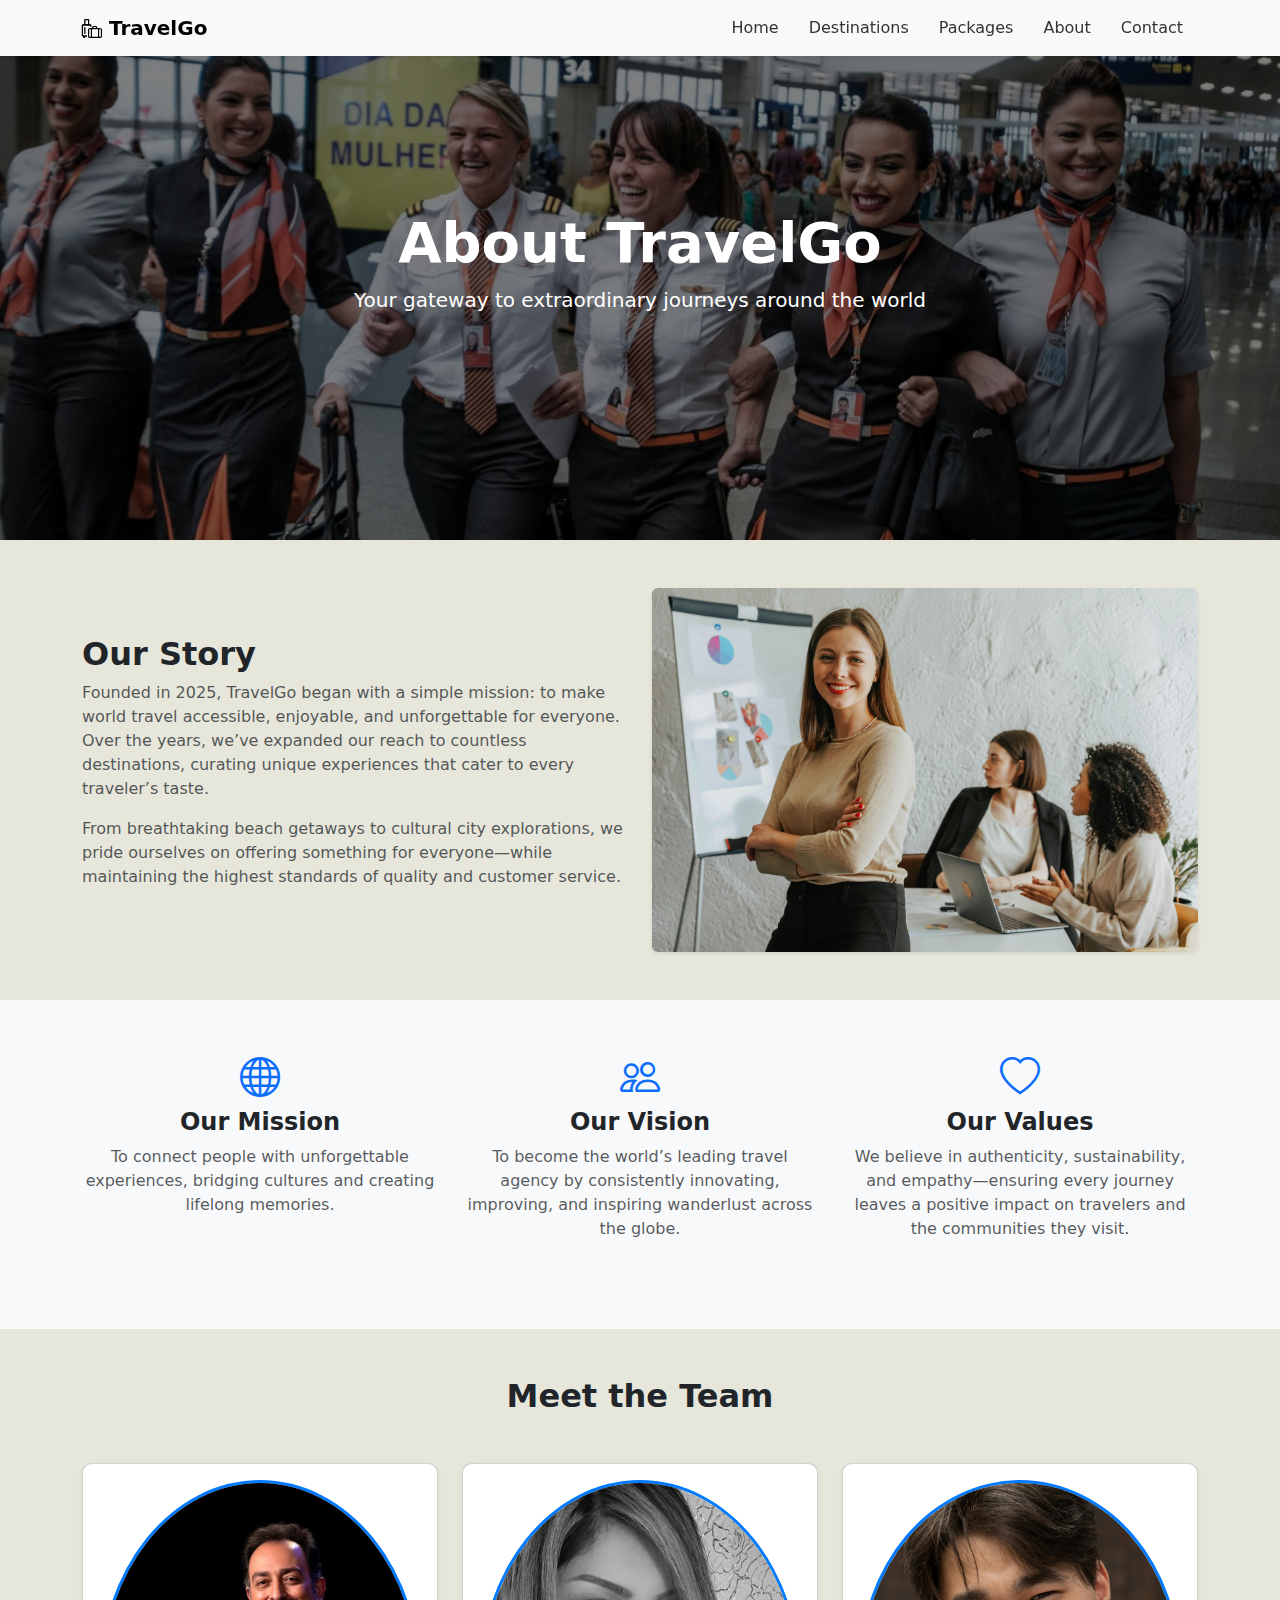
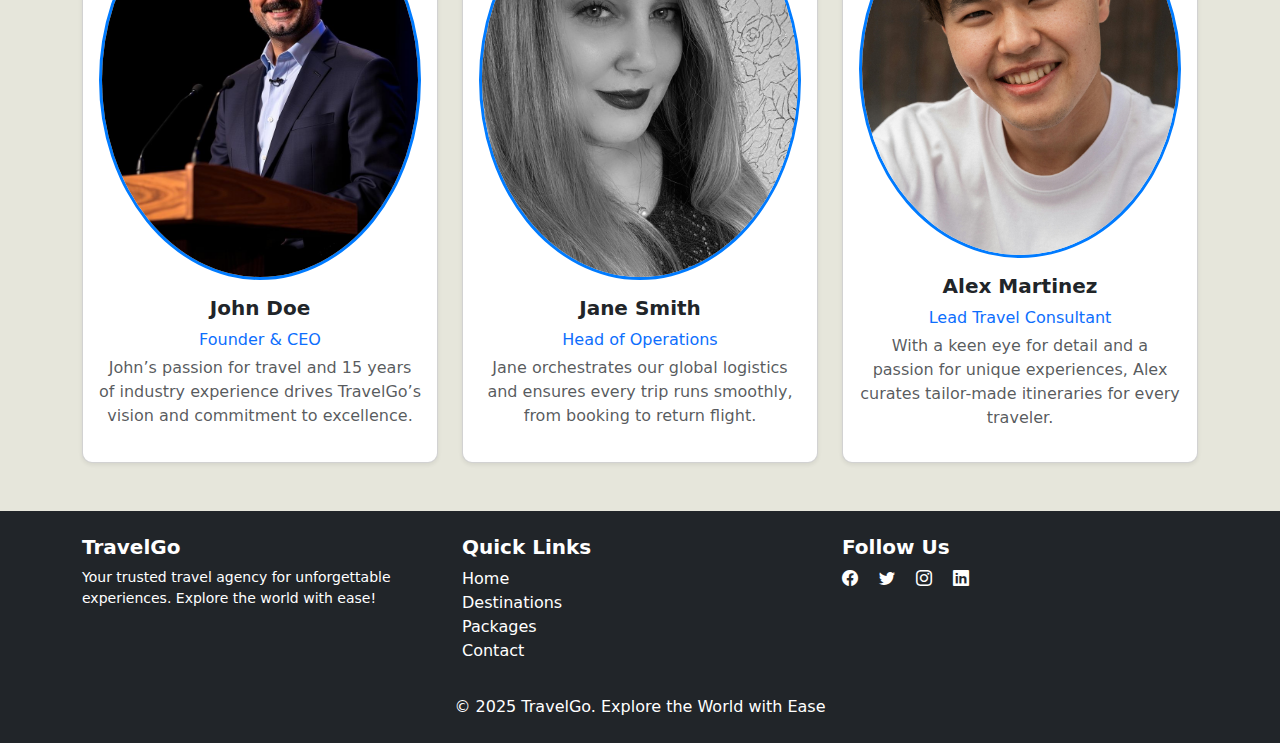
<file: about.html>
<!DOCTYPE html>
<html lang="en">
  <head>
    <meta charset="UTF-8" />
    <meta name="viewport" content="width=device-width, initial-scale=1.0" />
    <title>About Us - TravelGo</title>
    <!-- Bootstrap CSS -->
    <link
      href="https://cdn.jsdelivr.net/npm/bootstrap@5.3.3/dist/css/bootstrap.min.css"
      rel="stylesheet"
      integrity="sha384-QWTKZyjpPEjISv5WaRU9OFeRpok6YctnYmDr5pNlyT2bRjXh0JMhjY6hW+ALEwIH"
      crossorigin="anonymous"
    />
    <link
      rel="stylesheet"
      href="https://cdn.jsdelivr.net/npm/bootstrap-icons@1.11.3/font/bootstrap-icons.min.css"
    />
    <link rel="stylesheet" href="./styles.css" />
    
    
  </head>
  <body>
    <!-- Navbar -->
    <nav class="navbar navbar-expand-lg navbar-light bg-light shadow-sm fixed-top">
      <div class="container">
        <a href="index.html" class="navbar-brand fw-bold">
          <i class="bi bi-luggage"></i> TravelGo
        </a>
        <button
          class="navbar-toggler"
          type="button"
          data-bs-toggle="collapse"
          data-bs-target="#navbarNav"
          aria-controls="navbarNav"
          aria-expanded="false"
          aria-label="Toggle Navigation"
        >
          <i class="bi bi-list"></i>
        </button>
        <div class="collapse navbar-collapse" id="navbarNav">
          <ul class="navbar-nav ms-auto">
            <li class="navbar-item">
              <a href="index.html" class="navbar-link">Home</a>
            </li>
            <li class="navbar-item">
              <a href="destination.html" class="navbar-link">Destinations</a>
            </li>
            <li class="navbar-item">
              <a href="packages.html" class="navbar-link">Packages</a>
            </li>
            <li class="navbar-item">
              <a href="about.html" class="navbar-link active">About</a>
            </li>
            <li class="navbar-item">
              <a href="contact.html" class="navbar-link">Contact</a>
            </li>
          </ul>
        </div>
      </div>
    </nav>

    <!-- Hero Section -->
    <header class="hero-about d-flex align-items-center justify-content-center text-center">
      <div class="container text-white">
        <h1 class="display-4 fw-bold">About TravelGo</h1>
        <p class="lead">
          Your gateway to extraordinary journeys around the world
        </p>
      </div>
    </header>

    <!-- Our Story Section -->
    <section class="container my-5">
      <div class="row align-items-center">
        <div class="col-md-6">
          <h2 class="fw-bold">Our Story</h2>
          <p class="text-muted">
            Founded in 2025, TravelGo began with a simple mission: to make world
            travel accessible, enjoyable, and unforgettable for everyone. Over
            the years, we’ve expanded our reach to countless destinations,
            curating unique experiences that cater to every traveler’s taste.
          </p>
          <p class="text-muted">
            From breathtaking beach getaways to cultural city explorations, we
            pride ourselves on offering something for everyone—while maintaining
            the highest standards of quality and customer service.
          </p>
        </div>
        <div class="col-md-6">
          <!-- Replace with your own "About" image -->
          <img
            src="./Assets/about.jpg"
            alt="Our Story"
            class="img-fluid rounded shadow-sm"
          />
        </div>
      </div>
    </section>

    <!-- Mission & Vision Section -->
    <section class="bg-light py-5">
      <div class="container">
        <div class="row text-center">
          <div class="col-md-4 mb-4">
            <i class="bi bi-globe fs-1 text-primary mb-3"></i>
            <h4 class="fw-bold">Our Mission</h4>
            <p class="text-muted">
              To connect people with unforgettable experiences, bridging cultures
              and creating lifelong memories.
            </p>
          </div>
          <div class="col-md-4 mb-4">
            <i class="bi bi-people fs-1 text-primary mb-3"></i>
            <h4 class="fw-bold">Our Vision</h4>
            <p class="text-muted">
              To become the world’s leading travel agency by consistently
              innovating, improving, and inspiring wanderlust across the globe.
            </p>
          </div>
          <div class="col-md-4 mb-4">
            <i class="bi bi-heart fs-1 text-primary mb-3"></i>
            <h4 class="fw-bold">Our Values</h4>
            <p class="text-muted">
              We believe in authenticity, sustainability, and empathy—ensuring
              every journey leaves a positive impact on travelers and the
              communities they visit.
            </p>
          </div>
        </div>
      </div>
    </section>

    <!-- Meet the Team Section -->
    <section class="container my-5">
      <h2 class="text-center fw-bold mb-5">Meet the Team</h2>
      <div class="row g-4">
        <!-- Team Member 1 -->
        <div class="col-md-4">
          <div class="card shadow-sm text-center p-3">
            <!-- Replace with a real team member photo -->
            <img
              src="./Assets/John-Doe.JPG"
              class="rounded-circle mx-auto d-block mb-3"
              width="120"
              height="120"
              alt="Team Member 1"
            />
            <h5 class="fw-bold">John Doe</h5>
            <p class="text-primary mb-1">Founder & CEO</p>
            <p class="text-muted">
              John’s passion for travel and 15 years of industry experience
              drives TravelGo’s vision and commitment to excellence.
            </p>
          </div>
        </div>
        <!-- Team Member 2 -->
        <div class="col-md-4">
          <div class="card shadow-sm text-center p-3">
            <img
              src="./Assets/Jane-smith.JPG"
              class="rounded-circle mx-auto d-block mb-3"
              width="120"
              height="120"
              alt="Team Member 2"
            />
            <h5 class="fw-bold">Jane Smith</h5>
            <p class="text-primary mb-1">Head of Operations</p>
            <p class="text-muted">
              Jane orchestrates our global logistics and ensures every trip runs
              smoothly, from booking to return flight.
            </p>
          </div>
        </div>
        <!-- Team Member 3 -->
        <div class="col-md-4">
          <div class="card shadow-sm text-center p-3">
            <img
              src="./Assets/alex-martinez.jpg"
              class="rounded-circle mx-auto d-block mb-3"
              width="120"
              height="120"
              alt="Team Member 3"
            />
            <h5 class="fw-bold">Alex Martinez</h5>
            <p class="text-primary mb-1">Lead Travel Consultant</p>
            <p class="text-muted">
              With a keen eye for detail and a passion for unique experiences,
              Alex curates tailor-made itineraries for every traveler.
            </p>
          </div>
        </div>
      </div>
    </section>

    <!-- Footer Section -->
<footer class="bg-dark text-white py-4 mt-5 footer">
  <div class="container footer-content">
      <div class="row text-center text-md-start">
          <!-- About Us -->
          <div class="col-md-4">
              <h5 class="fw-bold">TravelGo</h5>
              <p class="small">Your trusted travel agency for unforgettable experiences. Explore the world with ease!</p>
          </div>

          <!-- Quick Links -->
          <div class="col-md-4">
              <h5 class="fw-bold">Quick Links</h5>
              <ul class="list-unstyled">
                  <li><a href="index.html" class="text-white text-decoration-none">Home</a></li>
                  <li><a href="destination.html" class="text-white text-decoration-none">Destinations</a></li>
                  <li><a href="packages.html" class="text-white text-decoration-none">Packages</a></li>
                  <li><a href="contact.html" class="text-white text-decoration-none">Contact</a></li>
              </ul>
          </div>

          <!-- Social Media Links -->
          <div class="col-md-4">
              <h5 class="fw-bold">Follow Us</h5>
              <a href="#" class="text-white me-3"><i class="bi bi-facebook"></i></a>
              <a href="#" class="text-white me-3"><i class="bi bi-twitter"></i></a>
              <a href="#" class="text-white me-3"><i class="bi bi-instagram"></i></a>
              <a href="#" class="text-white"><i class="bi bi-linkedin"></i></a>
          </div>
      </div>
  </div>

  <!-- Mobile Footer (Always Visible) -->
  <div class="text-center mt-3 footer-bottom">
      &copy; 2025 TravelGo. <span class="footer-slogan">Explore the World with Ease</span>
  </div>
</footer>

    <!-- Bootstrap JS Bundle -->
    <script
      src="https://cdn.jsdelivr.net/npm/bootstrap@5.3.3/dist/js/bootstrap.bundle.min.js"
      integrity="sha384-YvpcrYf0tY3lHB60NNkmXc5s9fDVZLESaAA55NDzOxhy9GkcIdslK1eN7N6jIeHz"
      crossorigin="anonymous"
    ></script>
  </body>
</html>
</file>
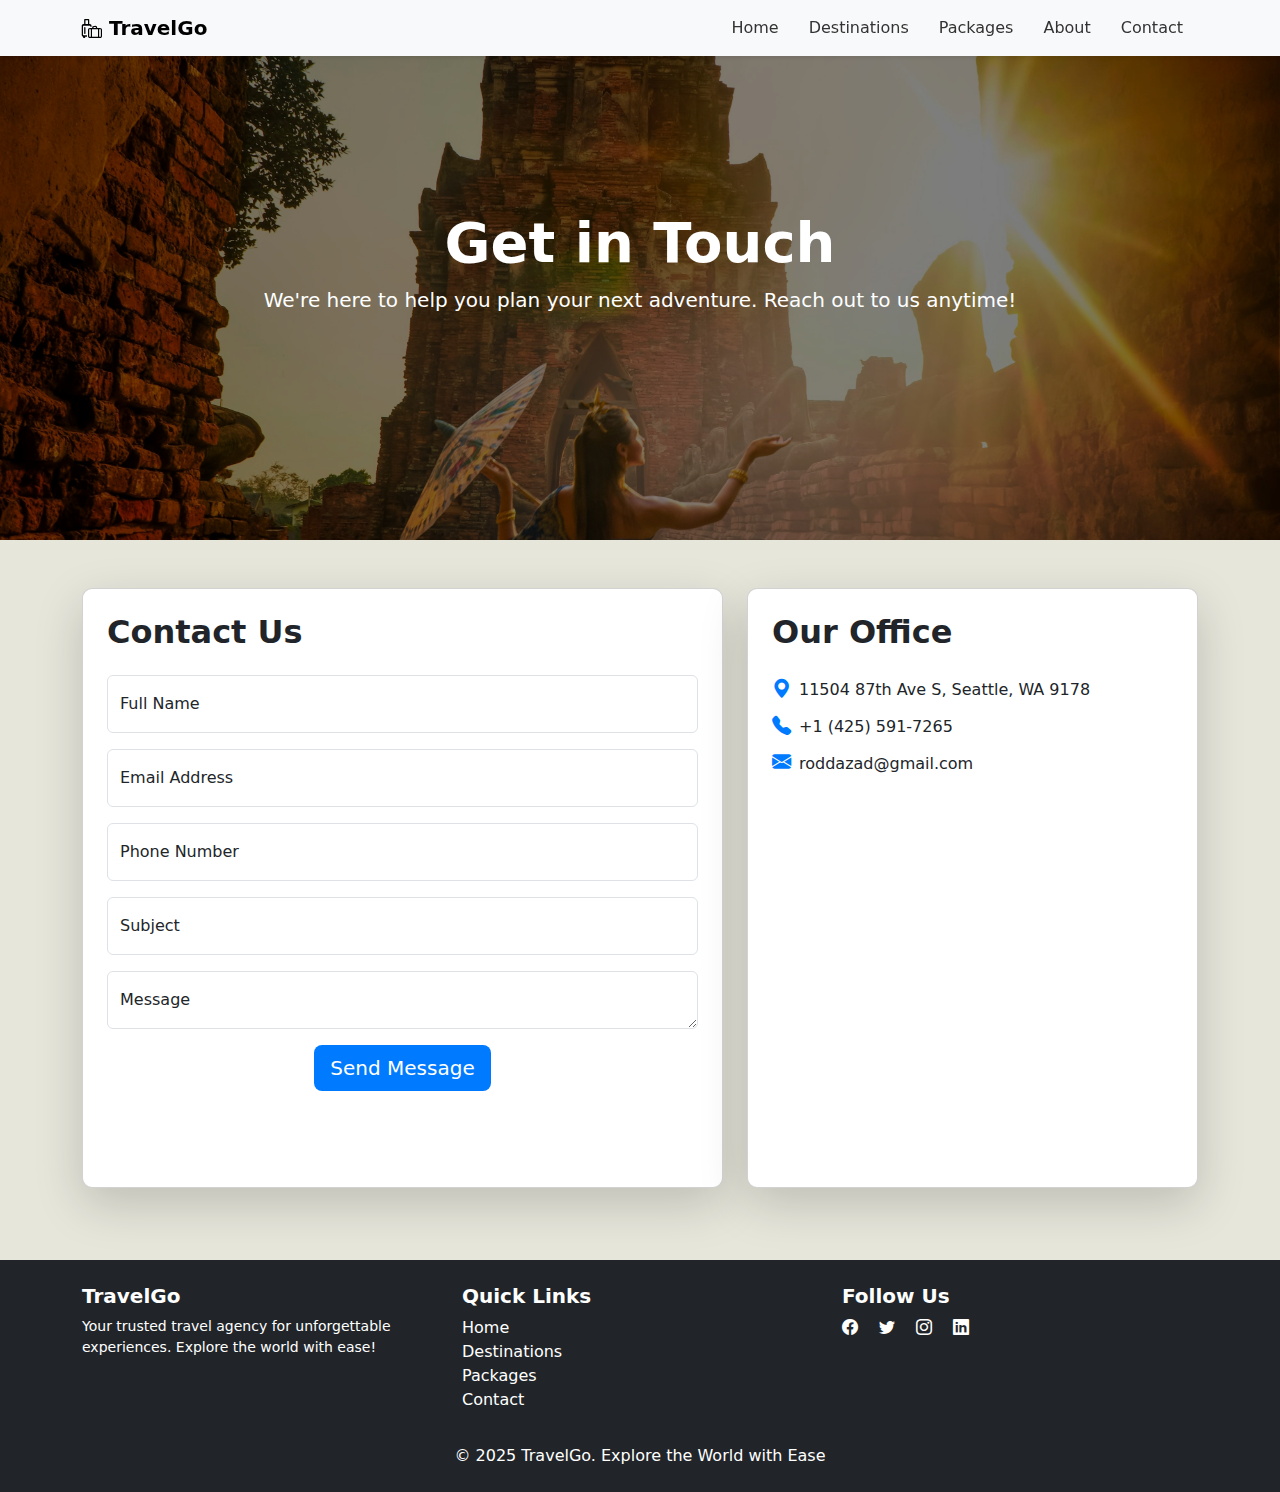
<file: contact.html>
<!DOCTYPE html>
<html lang="en">
  <head>
    <meta charset="UTF-8" />
    <meta name="viewport" content="width=device-width, initial-scale=1.0" />
    <title>Contact Us - TravelGo</title>
    <link
      href="https://cdn.jsdelivr.net/npm/bootstrap@5.3.3/dist/css/bootstrap.min.css"
      rel="stylesheet"
      integrity="sha384-QWTKZyjpPEjISv5WaRU9OFeRpok6YctnYmDr5pNlyT2bRjXh0JMhjY6hW+ALEwIH"
      crossorigin="anonymous"
    />
    <link
      rel="stylesheet"
      href="https://cdn.jsdelivr.net/npm/bootstrap-icons@1.11.3/font/bootstrap-icons.min.css"
    />
    <link rel="stylesheet" href="./styles.css" />
  </head>
  <body>
    <!-- Navbar -->
    <nav class="navbar navbar-expand-lg navbar-light bg-light shadow-sm fixed-top">
      <div class="container">
        <a href="index.html" class="navbar-brand fw-bold">
          <i class="bi bi-luggage"></i> TravelGo
        </a>
        <button
          class="navbar-toggler"
          type="button"
          data-bs-toggle="collapse"
          data-bs-target="#navbarNav"
          aria-controls="navbarNav"
          aria-expanded="false"
          aria-label="Toggle Navigation"
        >
          <i class="bi bi-list"></i>
        </button>
        <div class="collapse navbar-collapse" id="navbarNav">
          <ul class="navbar-nav ms-auto">
            <li class="navbar-item">
              <a href="index.html" class="navbar-link">Home</a>
            </li>
            <li class="navbar-item">
              <a href="destination.html" class="navbar-link">Destinations</a>
            </li>
            <li class="navbar-item">
              <a href="packages.html" class="navbar-link">Packages</a>
            </li>
            <li class="navbar-item">
              <a href="about.html" class="navbar-link">About</a>
            </li>
            <li class="navbar-item">
              <a href="#" class="navbar-link active">Contact</a>
            </li>
          </ul>
        </div>
      </div>
    </nav>

    <!-- Hero Section -->
    <header class="hero-contact d-flex align-items-center justify-content-center text-center">
      <div class="container animated-fade">
        <h1 class="display-4 text-white fw-bold">Get in Touch</h1>
        <p class="text-white lead">
          We're here to help you plan your next adventure. Reach out to us anytime!
        </p>
      </div>
    </header>

    <!-- Main Contact Section -->
    <section class="container my-5" id="contactForm">
      <div class="row">
        <!-- Contact Form Column -->
        <div class="col-md-7">
          <div class="card shadow-lg p-4 stylish-card">
            <h2 class="fw-bold mb-4">Contact Us</h2>
            <form>
              <div class="form-floating mb-3">
                <input type="text" class="form-control" id="fullName" placeholder="Full Name" required />
                <label for="fullName">Full Name</label>
              </div>
              <div class="form-floating mb-3">
                <input type="email" class="form-control" id="emailAddress" placeholder="Email Address" required />
                <label for="emailAddress">Email Address</label>
              </div>
              <div class="form-floating mb-3">
                <input type="tel" class="form-control" id="phoneNumber" placeholder="Phone Number" required />
                <label for="phoneNumber">Phone Number</label>
              </div>
              <div class="form-floating mb-3">
                <input type="text" class="form-control" id="subject" placeholder="Subject" required />
                <label for="subject">Subject</label>
              </div>
              <div class="form-floating mb-3">
                <textarea class="form-control" id="message" rows="5" placeholder="Type your message here" required></textarea>
                <label for="message">Message</label>
              </div>
              <div class="text-center">
                <button type="submit" class="btn btn-primary btn-lg btn-glow">
                  Send Message
                </button>
              </div>
            </form>
          </div>
        </div>
        <!-- Contact Information Column -->
        <div class="col-md-5">
          <div class="card shadow-lg p-4 mb-4 stylish-card">
            <h2 class="fw-bold mb-4">Our Office</h2>
            <p class="mb-2"><i class="bi bi-geo-alt-fill me-2"></i>11504 87th Ave S, Seattle, WA 9178</p>
            <p class="mb-2"><i class="bi bi-telephone-fill me-2"></i>+1 (425) 591-7265</p>
            <p class="mb-2"><i class="bi bi-envelope-fill me-2"></i>roddazad@gmail.com</p>
            <div class="map-container mt-3">
                <iframe
                  src="https://www.google.com/maps/embed?pb=!1m18!1m12!1m3!1d2695.475816248374!2d-122.22516392300543!3d47.500124095323294!2m3!1f0!2f0!3f0!3m2!1i1024!2i768!4f13.1!3m3!1m2!1s0x54906820c82917db%3A0x1f6542ccbc5ee409!2s11504%2087th%20Ave%20S%2C%20Seattle%2C%20WA%2098178!5e0!3m2!1sen!2sus!4v1740451469797!5m2!1sen!2sus"
                  width="100%"
                  height="300"
                  style="border:0; border-radius: 10px;"
                  allowfullscreen=""
                  loading="lazy"
                  referrerpolicy="no-referrer-when-downgrade"
                ></iframe>
              </div>
          </div>
        </div>
      </div>
    </section>

    <!-- Footer Section -->
<footer class="bg-dark text-white py-4 mt-5 footer">
  <div class="container footer-content">
      <div class="row text-center text-md-start">
          <!-- About Us -->
          <div class="col-md-4">
              <h5 class="fw-bold">TravelGo</h5>
              <p class="small">Your trusted travel agency for unforgettable experiences. Explore the world with ease!</p>
          </div>

          <!-- Quick Links -->
          <div class="col-md-4">
              <h5 class="fw-bold">Quick Links</h5>
              <ul class="list-unstyled">
                  <li><a href="index.html" class="text-white text-decoration-none">Home</a></li>
                  <li><a href="destination.html" class="text-white text-decoration-none">Destinations</a></li>
                  <li><a href="packages.html" class="text-white text-decoration-none">Packages</a></li>
                  <li><a href="contact.html" class="text-white text-decoration-none">Contact</a></li>
              </ul>
          </div>

          <!-- Social Media Links -->
          <div class="col-md-4">
              <h5 class="fw-bold">Follow Us</h5>
              <a href="#" class="text-white me-3"><i class="bi bi-facebook"></i></a>
              <a href="#" class="text-white me-3"><i class="bi bi-twitter"></i></a>
              <a href="#" class="text-white me-3"><i class="bi bi-instagram"></i></a>
              <a href="#" class="text-white"><i class="bi bi-linkedin"></i></a>
          </div>
      </div>
  </div>

  <!-- Mobile Footer (Always Visible) -->
  <div class="text-center mt-3 footer-bottom">
      &copy; 2025 TravelGo. <span class="footer-slogan">Explore the World with Ease</span>
  </div>
</footer>
  </body>
</html>
</file>
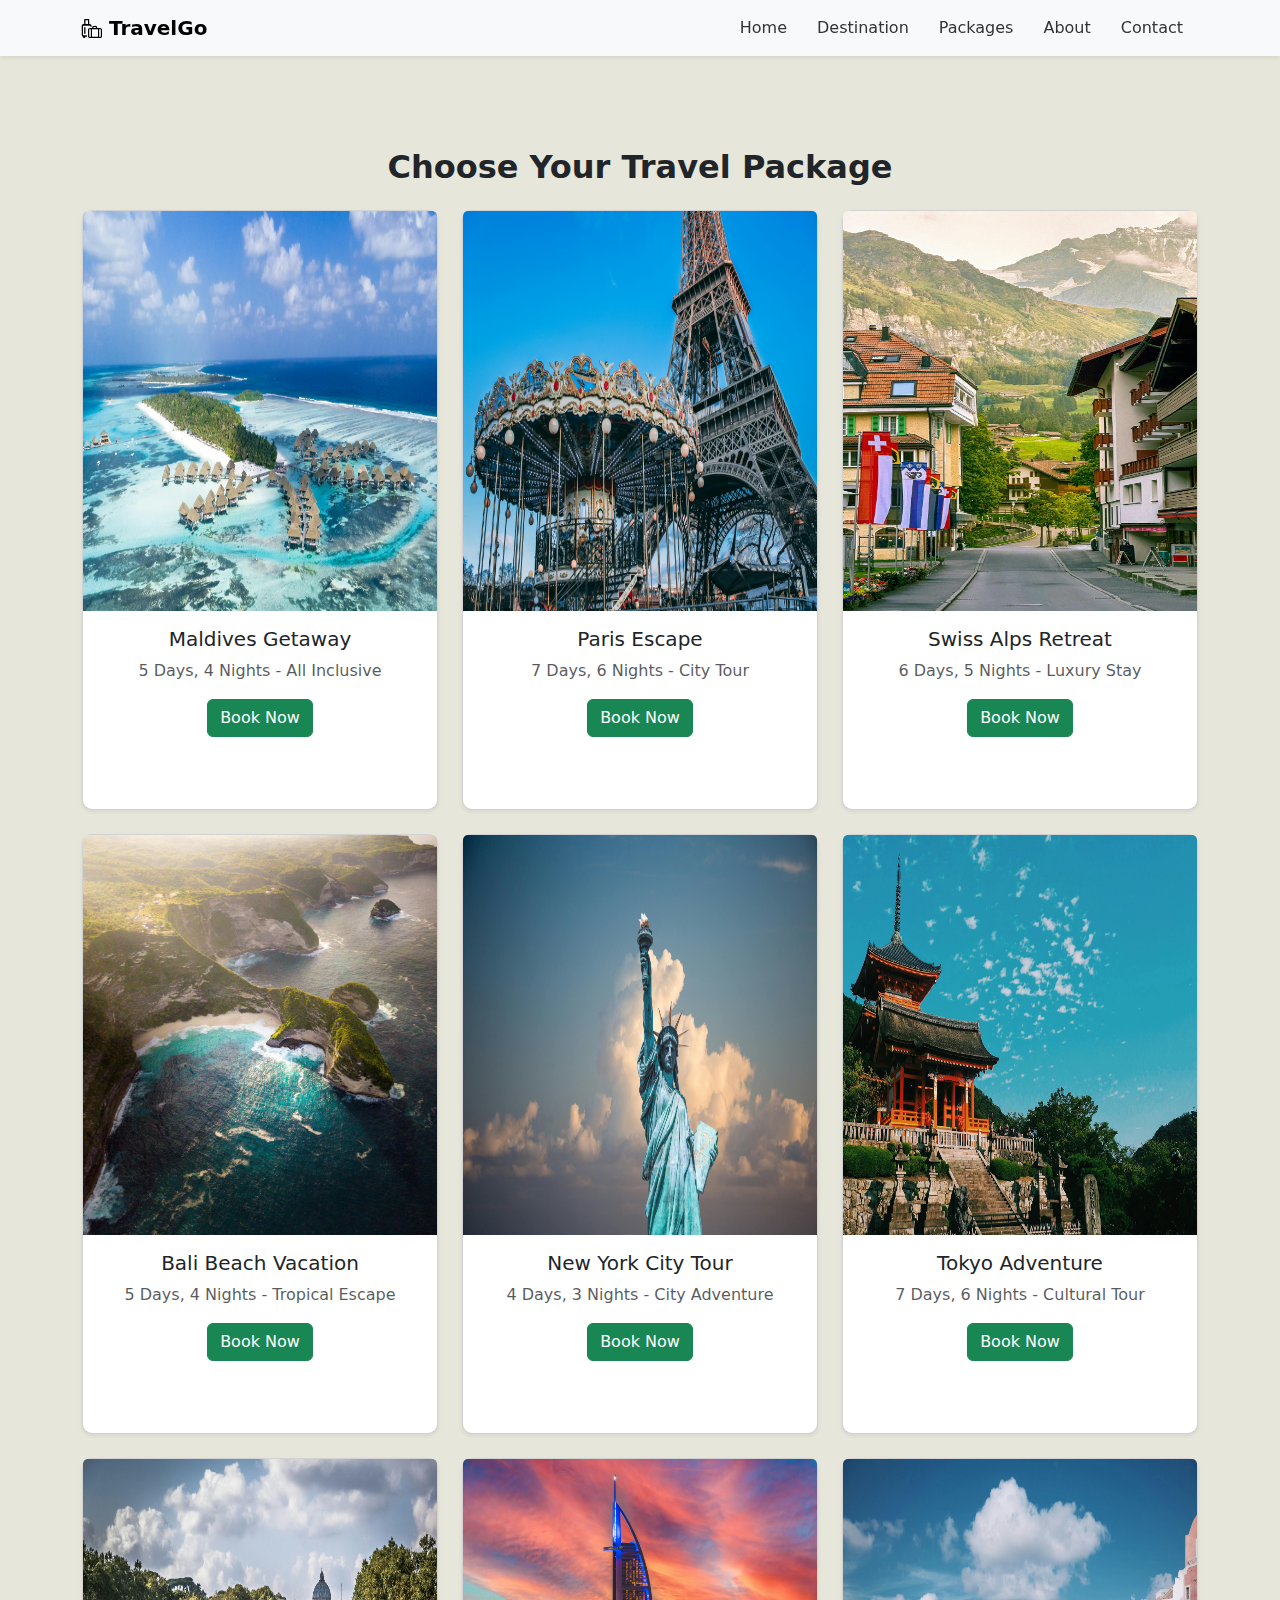
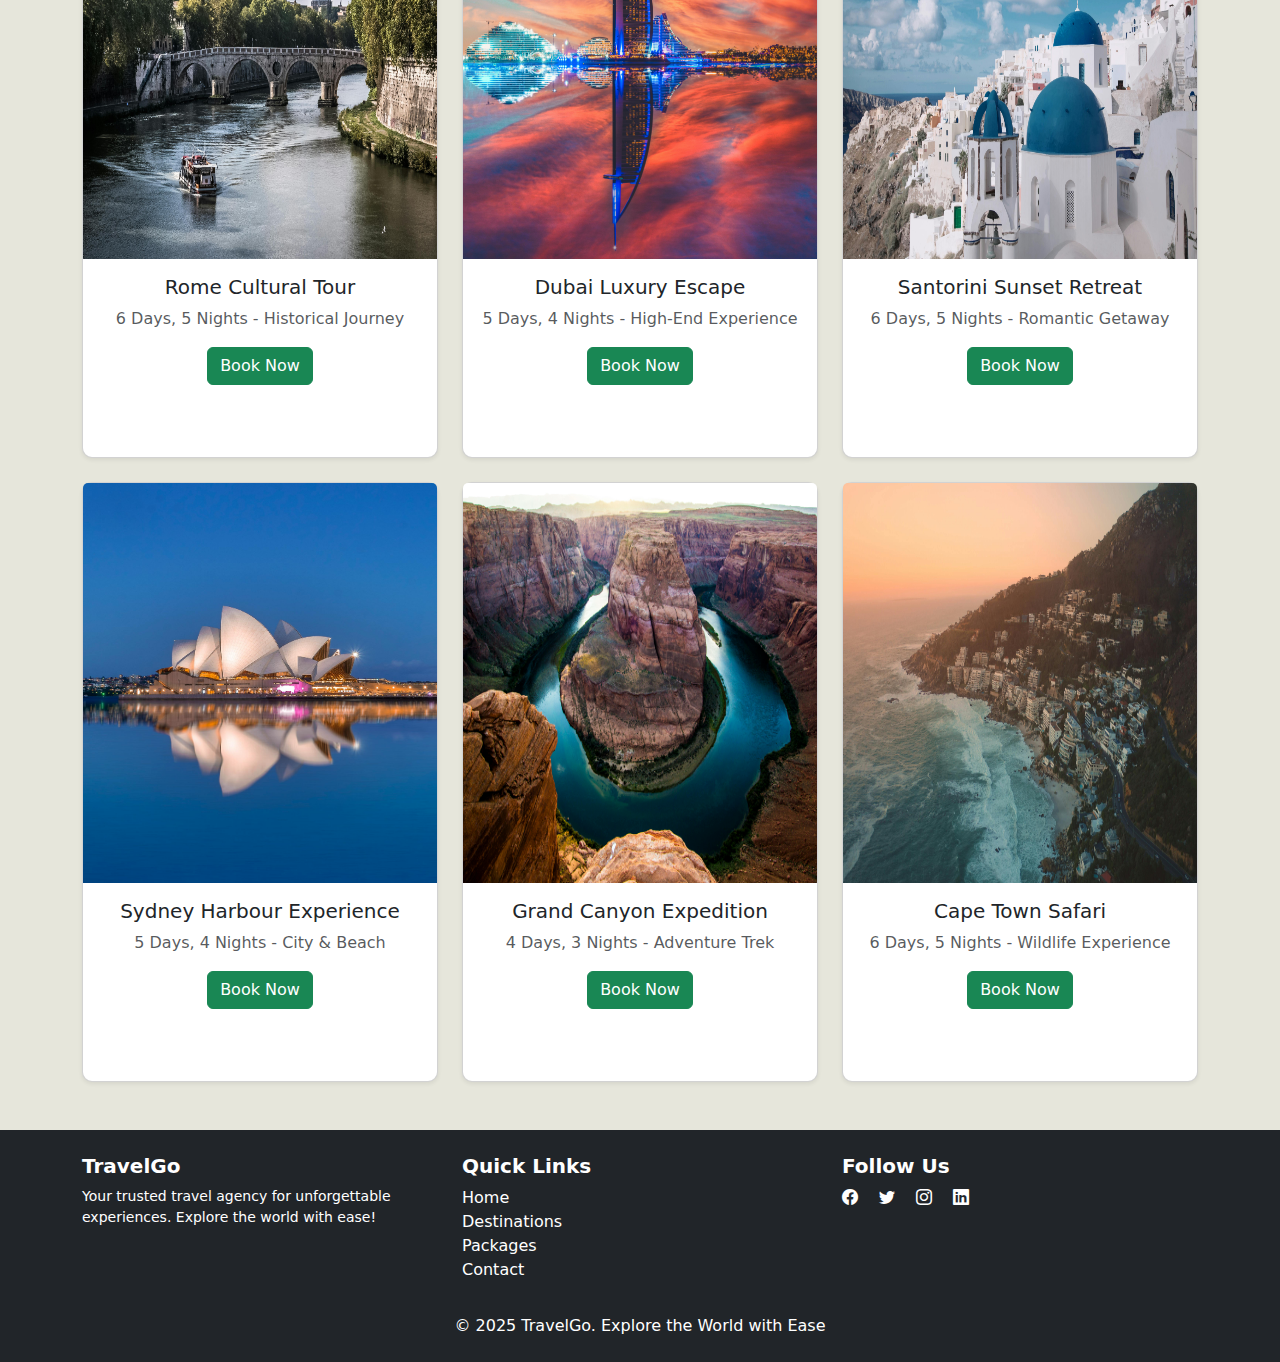
<file: packages.html>
<!DOCTYPE html>
<html lang="en">
  <head>
    <meta charset="UTF-8" />
    <meta name="viewport" content="width=device-width, initial-scale=1.0" />
    <title>Book Your Travel Package</title>
    <link
    href="https://cdn.jsdelivr.net/npm/bootstrap@5.3.3/dist/css/bootstrap.min.css"
    rel="stylesheet"
    integrity="sha384-QWTKZyjpPEjISv5WaRU9OFeRpok6YctnYmDr5pNlyT2bRjXh0JMhjY6hW+ALEwIH"
    crossorigin="anonymous"
  />
  <link
    rel="stylesheet"
    href="https://cdn.jsdelivr.net/npm/bootstrap-icons@1.11.3/font/bootstrap-icons.min.css"
  />
  <link rel="stylesheet" href="./styles.css" />
  </head>
  <body>
    <!-- Navbar -->
    <nav class="navbar navbar-expand-lg navbar-light bg-light shadow-sm fixed-top">
      <div class="container">
        <a href="index.html" class="navbar-brand fw-bold">
          <i class="bi bi-luggage"></i> TravelGo
        </a>
        <button class="navbar-toggler" type="button" data-bs-toggle="collapse" data-bs-target="#navbarNav" aria-controls="navbarNav" aria-expanded="false" aria-label="Toggle Navigation">
          <i class="bi bi-list"></i>
        </button>
        <div class="collapse navbar-collapse" id="navbarNav">
          <ul class="navbar-nav ms-auto">
            <li class="navbar-item">
              <a href="./index.html" class="navbar-link active">Home</a>
            </li>
            <li class="navbar-item">
              <a href="destination.html" class="navbar-link">Destination</a>
            </li>
            <li class="navbar-item">
              <a href="#" class="navbar-link">Packages</a>
            </li>
            <li class="navbar-item">
              <a href="about.html" class="navbar-link">About</a>
            </li>
            <li class="navbar-item">
              <a href="contact.html" class="navbar-link">Contact</a>
            </li>
          </ul>
        </div>
      </div>
    </nav>

    <!-- Package Grid Section -->
    <section class="container my-5" style="padding-top: 100px;">
      <h2 class="text-center fw-bold mb-4">Choose Your Travel Package</h2>
      <div class="row g-4">
        <!-- Package Card 1 -->
        <div class="col-md-4">
          <div class="card shadow-sm">
            <img src="./Assets/package/maldives.jpg" class="card-img-top" alt="Maldives">
            <div class="card-body text-center">
              <h5 class="card-title">Maldives Getaway</h5>
              <p class="text-muted">5 Days, 4 Nights - All Inclusive</p>
              <button type="button" class="btn btn-success" data-bs-toggle="modal" data-bs-target="#bookingModal">
                Book Now
              </button>
            </div>
          </div>
        </div>
        <!-- Package Card 2 -->
        <div class="col-md-4">
          <div class="card shadow-sm">
            <img src="./Assets/package/paris.jpg" class="card-img-top" alt="Paris">
            <div class="card-body text-center">
              <h5 class="card-title">Paris Escape</h5>
              <p class="text-muted">7 Days, 6 Nights - City Tour</p>
              <button type="button" class="btn btn-success" data-bs-toggle="modal" data-bs-target="#bookingModal">
                Book Now
              </button>
            </div>
          </div>
        </div>
        <!-- Package Card 3 -->
        <div class="col-md-4">
          <div class="card shadow-sm">
            <img src="./Assets/package/swiss.jpg" class="card-img-top" alt="Switzerland">
            <div class="card-body text-center">
              <h5 class="card-title">Swiss Alps Retreat</h5>
              <p class="text-muted">6 Days, 5 Nights - Luxury Stay</p>
              <button type="button" class="btn btn-success" data-bs-toggle="modal" data-bs-target="#bookingModal">
                Book Now
              </button>
            </div>
          </div>
        </div>
        <!-- Package Card 4 -->
        <div class="col-md-4">
          <div class="card shadow-sm">
            <img src="./Assets/package/bali.jpg" class="card-img-top" alt="Bali">
            <div class="card-body text-center">
              <h5 class="card-title">Bali Beach Vacation</h5>
              <p class="text-muted">5 Days, 4 Nights - Tropical Escape</p>
              <button type="button" class="btn btn-success" data-bs-toggle="modal" data-bs-target="#bookingModal">
                Book Now
              </button>
            </div>
          </div>
        </div>
        <!-- Package Card 5 -->
        <div class="col-md-4">
          <div class="card shadow-sm">
            <img src="./Assets/package/newYork.jpg" class="card-img-top" alt="New York">
            <div class="card-body text-center">
              <h5 class="card-title">New York City Tour</h5>
              <p class="text-muted">4 Days, 3 Nights - City Adventure</p>
              <button type="button" class="btn btn-success" data-bs-toggle="modal" data-bs-target="#bookingModal">
                Book Now
              </button>
            </div>
          </div>
        </div>
        <!-- Package Card 6 -->
        <div class="col-md-4">
          <div class="card shadow-sm">
            <img src="./Assets/package/tokyo.jpg" class="card-img-top" alt="Tokyo">
            <div class="card-body text-center">
              <h5 class="card-title">Tokyo Adventure</h5>
              <p class="text-muted">7 Days, 6 Nights - Cultural Tour</p>
              <button type="button" class="btn btn-success" data-bs-toggle="modal" data-bs-target="#bookingModal">
                Book Now
              </button>
            </div>
          </div>
        </div>
        <!-- Package Card 7 -->
        <div class="col-md-4">
          <div class="card shadow-sm">
            <img src="./Assets/package/rome.jpg" class="card-img-top" alt="Rome">
            <div class="card-body text-center">
              <h5 class="card-title">Rome Cultural Tour</h5>
              <p class="text-muted">6 Days, 5 Nights - Historical Journey</p>
              <button type="button" class="btn btn-success" data-bs-toggle="modal" data-bs-target="#bookingModal">
                Book Now
              </button>
            </div>
          </div>
        </div>
        <!-- Package Card 8 -->
        <div class="col-md-4">
          <div class="card shadow-sm">
            <img src="./Assets/package/dubai.jpg" class="card-img-top" alt="Dubai">
            <div class="card-body text-center">
              <h5 class="card-title">Dubai Luxury Escape</h5>
              <p class="text-muted">5 Days, 4 Nights - High-End Experience</p>
              <button type="button" class="btn btn-success" data-bs-toggle="modal" data-bs-target="#bookingModal">
                Book Now
              </button>
            </div>
          </div>
        </div>
        <!-- Package Card 9 -->
        <div class="col-md-4">
          <div class="card shadow-sm">
            <img src="./Assets/package/santorini.jpg" class="card-img-top" alt="Santorini">
            <div class="card-body text-center">
              <h5 class="card-title">Santorini Sunset Retreat</h5>
              <p class="text-muted">6 Days, 5 Nights - Romantic Getaway</p>
              <button type="button" class="btn btn-success" data-bs-toggle="modal" data-bs-target="#bookingModal">
                Book Now
              </button>
            </div>
          </div>
        </div>
        <!-- Package Card 10 -->
        <div class="col-md-4">
          <div class="card shadow-sm">
            <img src="./Assets/package/sydney.jpg" class="card-img-top" alt="Sydney">
            <div class="card-body text-center">
              <h5 class="card-title">Sydney Harbour Experience</h5>
              <p class="text-muted">5 Days, 4 Nights - City & Beach</p>
              <button type="button" class="btn btn-success" data-bs-toggle="modal" data-bs-target="#bookingModal">
                Book Now
              </button>
            </div>
          </div>
        </div>
        <!-- Package Card 11 -->
        <div class="col-md-4">
          <div class="card shadow-sm">
            <img src="./Assets/package/grandCanyon.jpg" class="card-img-top" alt="Grand Canyon">
            <div class="card-body text-center">
              <h5 class="card-title">Grand Canyon Expedition</h5>
              <p class="text-muted">4 Days, 3 Nights - Adventure Trek</p>
              <button type="button" class="btn btn-success" data-bs-toggle="modal" data-bs-target="#bookingModal">
                Book Now
              </button>
            </div>
          </div>
        </div>
        <!-- Package Card 12 -->
        <div class="col-md-4">
          <div class="card shadow-sm">
            <img src="./Assets/package/capeTown.jpg" class="card-img-top" alt="Cape Town">
            <div class="card-body text-center">
              <h5 class="card-title">Cape Town Safari</h5>
              <p class="text-muted">6 Days, 5 Nights - Wildlife Experience</p>
              <button type="button" class="btn btn-success" data-bs-toggle="modal" data-bs-target="#bookingModal">
                Book Now
              </button>
            </div>
          </div>
        </div>
      </div>
    </section>

    <!-- Modal for Booking Form -->
    <div class="modal fade" id="bookingModal" tabindex="-1" aria-labelledby="bookingModalLabel" aria-hidden="true">
      <div class="modal-dialog modal-dialog-centered modal-lg">
        <div class="modal-content">
          <div class="modal-header">
            <h5 class="modal-title" id="bookingModalLabel">Book Your Travel Package</h5>
            <button type="button" class="btn-close" data-bs-dismiss="modal" aria-label="Close"></button>
          </div>
          <div class="modal-body">
            <form id="bookingForm">
              <div class="mb-3">
                <label for="name" class="form-label">Full Name</label>
                <input type="text" class="form-control" id="name" placeholder="Enter your name" required>
              </div>
              <div class="mb-3">
                <label for="email" class="form-label">Email Address</label>
                <input type="email" class="form-control" id="email" placeholder="Enter your email" required>
              </div>
              <div class="mb-3">
                <label for="package" class="form-label">Select Package</label>
                <select class="form-select" id="package" required>
                  <option value="" selected disabled>Choose a package</option>
                  <option value="Maldives Getaway">Maldives Getaway</option>
                  <option value="Paris Escape">Paris Escape</option>
                  <option value="Swiss Alps Retreat">Swiss Alps Retreat</option>
                  <option value="Bali Beach Vacation">Bali Beach Vacation</option>
                  <option value="New York City Tour">New York City Tour</option>
                  <option value="Tokyo Adventure">Tokyo Adventure</option>
                  <option value="Rome Cultural Tour">Rome Cultural Tour</option>
                  <option value="Dubai Luxury Escape">Dubai Luxury Escape</option>
                  <option value="Santorini Sunset Retreat">Santorini Sunset Retreat</option>
                  <option value="Sydney Harbour Experience">Sydney Harbour Experience</option>
                  <option value="Grand Canyon Expedition">Grand Canyon Expedition</option>
                  <option value="Cape Town Safari">Cape Town Safari</option>
                </select>
              </div>
              <div class="mb-3">
                <label for="date" class="form-label">Preferred Travel Date</label>
                <input type="date" class="form-control" id="date" required>
              </div>
              <div class="mb-3">
                <label for="travelers" class="form-label">Number of Travelers</label>
                <input type="number" class="form-control" id="travelers" placeholder="Enter number of travelers" min="1" required>
              </div>
              <div class="mb-3">
                <label for="requests" class="form-label">Special Requests (Optional)</label>
                <textarea class="form-control" id="requests" rows="3" placeholder="Any special requests?"></textarea>
              </div>
              <div class="text-center">
                <button type="submit" class="btn btn-success btn-lg">Submit Booking</button>
              </div>
            </form>
          </div>
        </div>
      </div>
    </div>

<!-- Footer Section -->
<footer class="bg-dark text-white py-4 mt-5 footer">
  <div class="container footer-content">
      <div class="row text-center text-md-start">
          <!-- About Us -->
          <div class="col-md-4">
              <h5 class="fw-bold">TravelGo</h5>
              <p class="small">Your trusted travel agency for unforgettable experiences. Explore the world with ease!</p>
          </div>

          <!-- Quick Links -->
          <div class="col-md-4">
              <h5 class="fw-bold">Quick Links</h5>
              <ul class="list-unstyled">
                  <li><a href="index.html" class="text-white text-decoration-none">Home</a></li>
                  <li><a href="destination.html" class="text-white text-decoration-none">Destinations</a></li>
                  <li><a href="packages.html" class="text-white text-decoration-none">Packages</a></li>
                  <li><a href="contact.html" class="text-white text-decoration-none">Contact</a></li>
              </ul>
          </div>

          <!-- Social Media Links -->
          <div class="col-md-4">
              <h5 class="fw-bold">Follow Us</h5>
              <a href="#" class="text-white me-3"><i class="bi bi-facebook"></i></a>
              <a href="#" class="text-white me-3"><i class="bi bi-twitter"></i></a>
              <a href="#" class="text-white me-3"><i class="bi bi-instagram"></i></a>
              <a href="#" class="text-white"><i class="bi bi-linkedin"></i></a>
          </div>
      </div>
  </div>

  <!-- Mobile Footer (Always Visible) -->
  <div class="text-center mt-3 footer-bottom">
      &copy; 2025 TravelGo. <span class="footer-slogan">Explore the World with Ease</span>
  </div>
</footer>

    <script src="https://cdn.jsdelivr.net/npm/bootstrap@5.3.3/dist/js/bootstrap.bundle.min.js" integrity="sha384-YvpcrYf0tY3lHB60NNkmXc5s9fDVZLESaAA55NDzOxhy9GkcIdslK1eN7N6jIeHz" crossorigin="anonymous"></script>
  </body>
</html>
</file>
<file: styles.css>
body {
    background-color: rgb(230, 230, 219);
}

/* Navbar */
.navbar-nav .navbar-link {
    font-weight: 500;
    padding: 10px 15px;
    color: #333;
    transition: 0.03s;
    text-decoration: none;
}

.navbar-nav .nav-link:hover, 
.navbar-nav .nav-link.active {
    color: #007bff;
    background-color: rgba(0, 123, 255, 0.1);
    border-radius: 5px;
}
.btn-book {
    background-color: #007bff;
    color: white;
    padding: 8px 15px;
    border-radius: 5px;
    transition: 0.3s;
}
.btn-book:hover {
    background-color: #0056b3;
}

/* Hero Section */
.hero-section {
    height: 90vh;
    background: url(./Assets/hero.jpg) center/cover no-repeat;
    position:relative;
}
.hero-section::before {
    content: "";
    position: absolute;
    top: 0;
    left: 0;
    width: 100%;
    height: 100%;
    background: rgba(0, 0, 0, 0.5); /* Dark overlay for better text contrast */
}
.hero-section .container {
    position: relative;
    z-index: 1;
}

/* Featured Destinations Section */
.card {
    height: 600px;
}
.card img {
    height: 400px;
}

/* destination.html */
.hero-destination {
    height: 60vh;
    background: url(./Assets/destination-hero.jpg) center/cover no-repeat;
    position:relative;
}
.hero-destination::before {
    content: "";
    position: absolute;
    top: 0;
    left: 0;
    width: 100%;
    height: 100%;
    background: rgba(0, 0, 0, 0.5); /* Dark overlay for better text contrast */
}
.hero-destination .container {
    position: relative;
    z-index: 1;
}

/* Custom CSS for Arrows Inside the Carousel */
.carousel-control-prev, 
.carousel-control-next {
    width: 10%; /* Make sure the buttons stay within the carousel width */
}

.carousel-control-prev-icon, 
.carousel-control-next-icon {
    background-color: rgba(0, 0, 0, 0.5); /* Slightly visible background */
    border-radius: 50%;
    padding: 15px; /* Increases click area */
}

.carousel-control-prev {
    left: 10%; /* Keeps it inside */
}

.carousel-control-next {
    right: 10%; /* Keeps it inside */
}

/* Make the carousel card wider */
#travelPackagesCarousel .carousel-item .card {
    max-width: 750px !important; /* Increase card width */
    width: 100%; /* Adjust width dynamically */
    margin: 0 auto;
}

#carousel {
    width: 100%; /* Allow full width */
    /* max-width: 100%; */
    margin: 0 auto;
}


/* Testimonials */
.card {
    border-radius: 10px;
    transition: transform 0.3s ease-in-out;
    
}


.card:hover {
    transform: scale(1.05);
}

.rounded-circle {
    width: 100%; 
    height: 100%;
    object-fit: cover; 
    border-radius: 100%;
    border: 3px solid #007bff; 
    display: block;
    margin: 0 auto; 
    aspect-ratio: 1 / 1; 
}  


.btn-primary {
    background-color: #007bff;
    border: none;
    transition: 0.3s;
}

.btn-primary:hover {
    background-color: #0056b3;
}

.test-image {
    width: 200px;
    height: auto;
    border-radius: 100%;
    
}

/* Additional styles for the contact page hero */
.hero-contact {
    height: 60vh;
    background: url(./Assets/contact-hero.jpg) center/cover no-repeat;
    position: relative;
  }
  .hero-contact::before {
    content: "";
    position: absolute;
    top: 0;
    left: 0;
    width: 100%;
    height: 100%;
    background: rgba(0, 0, 0, 0.5);
  }
  .hero-contact .container {
    position: relative;
    z-index: 1;
  }

  /* About.html */
  .hero-about {
    height: 60vh;
    background: url(./Assets/about-hero.png) center/cover no-repeat;
    position: relative;
  }
  .hero-about::before {
    content: "";
    position: absolute;
    top: 0;
    left: 0;
    width: 100%;
    height: 100%;
    background: rgba(0, 0, 0, 0.5);
  }
  .hero-about .container {
    position: relative;
    z-index: 1;
  }

  /* Hero Section Animation */
.animated-fade {
    animation: fadeIn 1.5s ease-in-out;
}
@keyframes fadeIn {
    from { opacity: 0; transform: translateY(-20px); }
    to { opacity: 1; transform: translateY(0); }
}

/* Contact Page Hero Section */
.hero-contact {
    height: 60vh;
    background: url(./Assets/contact-hero.jpg) center/cover no-repeat;
    position: relative;
    display: flex;
    align-items: center;
    justify-content: center;
    text-align: center;
    color: white;
}
.hero-contact::before {
    content: "";
    position: absolute;
    top: 0;
    left: 0;
    width: 100%;
    height: 100%;
    background: rgba(0, 0, 0, 0.5);
}
.hero-contact .container {
    position: relative;
    z-index: 1;
}

/* Contact Form Styling */
.stylish-card {
    border-radius: 10px;
    transition: transform 0.3s ease-in-out, box-shadow 0.3s;
    background: white;
    padding: 20px;
}
.stylish-card:hover {
    transform: scale(1.02);
    box-shadow: 0px 5px 15px rgba(0, 0, 0, 0.2);
}

.form-floating label {
    transition: all 0.3s ease-in-out;
}
.form-floating input:focus ~ label,
.form-floating textarea:focus ~ label {
    color: #007bff;
    transform: translateY(-10px);
    font-size: 14px;
}

/* Button Enhancements */
.btn-glow {
    transition: all 0.3s ease-in-out;
    background-color: #007bff;
    color: white;
    border: none;
}
.btn-glow:hover {
    background-color: #0056b3;
    box-shadow: 0px 0px 15px rgba(0, 123, 255, 0.7);
}

/* Contact Info Section */
.card p i {
    color: #007bff;
    font-size: 1.2rem;
}



/* Mobile resposiveness */

@media (max-width: 768px) {
    .footer {
        padding: 10px 0;
    }

    /* Hide everything inside footer except footer-bottom */
    .footer .footer-content {
        display: none !important;
    }

    /* Ensure footer-bottom is visible */
    .footer-bottom {
        display: flex !important;
        flex-direction: column;
        align-items: center;
        justify-content: center;
        padding: 10px;
        font-size: 0.85rem;
        text-align: center;
        background: #121212; /* Ensure background remains */
    }

    .footer-bottom .footer-slogan {
        display: block;
        font-size: 0.8rem;
        color: rgba(255, 255, 255, 0.7);
        margin-top: 3px;
    }
    .carousel-control-prev {
        left: 1%; /* Keeps it inside */
    }
    
    .carousel-control-next {
        right: 1%; /* Keeps it inside */
    }
   #testemony {
    width: 100%;
   }
   .test-image {
    width: 50%;
    
    border-radius: 100%;
   }
}
</file>
